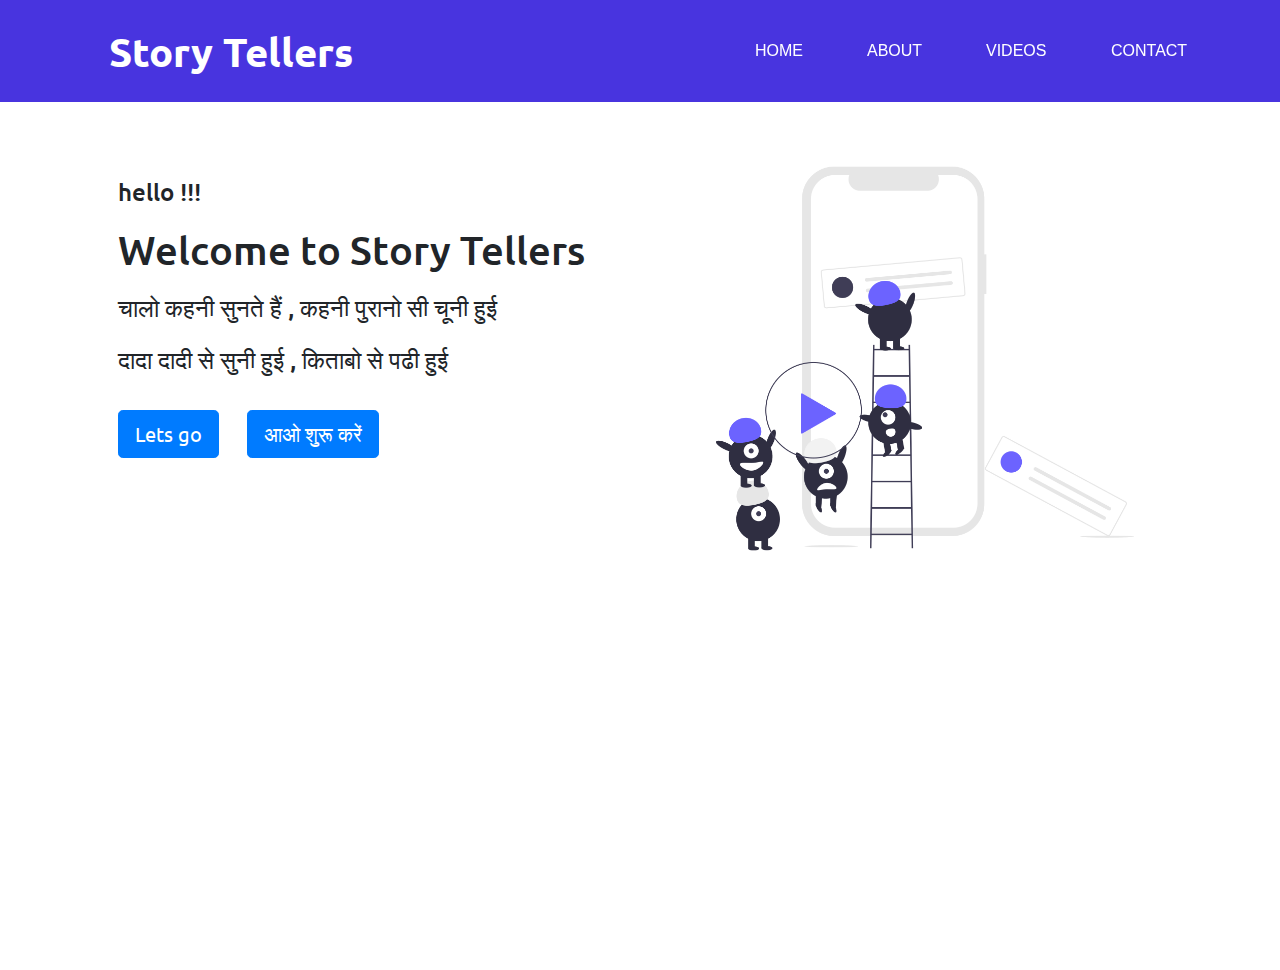
<file: index.html>
<!DOCTYPE html>
<html lang="en">

<head>
    <meta charset="UTF-8">
    <meta name="viewport" content="width=device-width, initial-scale=1.0">

    <!-- Google Fonts -->
    <link href="https://fonts.googleapis.com/css?family=Montserrat|Ubuntu" rel="stylesheet">

    <!-- Bootstrap CSS -->
    <link rel="stylesheet" href="https://maxcdn.bootstrapcdn.com/bootstrap/4.0.0/css/bootstrap.min.css">
    <link rel="stylesheet" href="css/styles.css">

    <!-- Font Awesome -->
    <link rel="stylesheet" href="https://cdnjs.cloudflare.com/ajax/libs/font-awesome/4.7.0/css/font-awesome.min.css">

    <link href="https://unpkg.com/aos@2.3.1/dist/aos.css" rel="stylesheet">

    <link rel="stylesheet" href="css/hover.css">

    <link rel="stylesheet" href="https://cdnjs.cloudflare.com/ajax/libs/animate.css/4.0.0/animate.min.css" />

    <title>Story Tellers</title>

</head>

<body>
    <header>
<!-- Navigation -->
    <nav class="navbar navbar-expand-lg navbar-dark fixed-top"
        style="background-color: #4834DF;">
        <div class="container">
            <a class="navbar-brand ml-4" href="index.html" style="font-size:40px;">Story Tellers</a>
            <button class="navbar-toggler navbar-toggler-right" type="button" data-toggle="collapse"
                data-target="#navbarResponsive" aria-controls="navbarResponsive" aria-expanded="false"
                aria-label="Toggle navigation">
                <span class="navbar-toggler-icon"></span>
            </button>
            <div class="collapse navbar-collapse" id="navbarResponsive">
                <ul class="navbar-nav ml-auto">
                    <li class="nav-item">
                        <a class="nav-link hvr-underline-from-left text-white mr-5"
                            href="index.html">HOME</a>
                    </li>
                    <li class="nav-item">
                        <a class="nav-link hvr-underline-from-left text-white mr-5" href="#" target="_blank"
                            rel="noreferrer noopener">ABOUT</a>
                    </li>
                    <li class="nav-item">
                        <a class="nav-link hvr-underline-from-left text-white mr-5" href="videos.html" target="_blank"
                            rel="noreferrer noopener">VIDEOS</a>
                    </li>
                    
                    <li class="nav-item">
                        <a class="nav-link hvr-underline-from-left text-white" href="#" target="_blank"
                            rel="noreferrer noopener">CONTACT</a>
                    </li>
                </ul>
            </div>
        </div>
    </nav>

    <section class="intro">
        <div class="container">
            <h1 class="mt-4 mb-3"></h1>
            <!-- Intro Content -->
            <div class="row">
                <div class="col-lg-6 p-5">
                    <h4>hello !!!</h4>
                    <h1>Welcome to Story Tellers</h1>
                    <h4>चालो कहनी सुनते हैं , कहनी पुरानो सी चूनी हुई </h4>
                    <h4>दादा दादी से सुनी हुई , किताबो से पढी हुई</h4>
                    <a href="videos.html" class="btn btn-primary btn-lg mr-4 mt-3">Lets go</a>
                    <a href="videos.html" class="btn btn-primary btn-lg mt-3">आओ शुरू करें</a>
                </div>
                <div class="col-lg-6 ">
                    <img class="img-fluid rounded mb-4" src="images/video_upload.png" alt="">
                </div>
                
            </div>
    </section>
</header>

    <!-- <footer>
        <div class="container" data-aos="fade-up">
            <div class="row">
                <div class="col-12">
                    <hr>
                    <div class="row">
                        <div class="col-md-12">
                            <p class="text-center">© 2020 Story Tellers</p>
                        </div>
                    </div>
                </div>
            </div>
        </div>
    </footer> -->

    <!-- <button class="btn btn-secondary scroll-top" data-scroll="up" type="button">
        <i class="fa fa-chevron-up"></i>
    </button> -->




    <!-- Optional JavaScript -->
    <!-- jQuery first, then Popper.js, then Bootstrap JS -->
    <script src="https://cdnjs.cloudflare.com/ajax/libs/jquery/3.5.1/jquery.min.js"></script>
    <script src="https://cdnjs.cloudflare.com/ajax/libs/popper.js/1.12.9/umd/popper.min.js"></script>
    <script src="https://maxcdn.bootstrapcdn.com/bootstrap/4.0.0/js/bootstrap.min.js"></script>
    <script src="https://unpkg.com/aos@2.3.1/dist/aos.js"></script>


    <script>
        AOS.init({
            duration: 1200,
        });
    </script>

    <script>
        $(document).ready(function () {
            $(window).scroll(function () {
                if ($(this).scrollTop() > 100) {
                    $('.scroll-top').fadeIn();
                } else {
                    $('.scroll-top').fadeOut();
                }
            });

            $('.scroll-top').click(function () {
                $("html, body").animate({
                    scrollTop: 0
                }, 100);
                return false;
            });

        });
    </script>

</body>

</html>
</file>
<file: css/styles.css>
/* * {
	-webkit-box-sizing: border-box;
	-moz-box-sizing: border-box;
	box-sizing: border-box;
	margin: 0;
	padding: 0;
} */

body {
    padding-top: 70px;
}

header {
    width: 100%;
    height: 100vh;
}

.navbar {
    padding-top: 1rem;
    padding-bottom: 1rem;
}

.navbar .navbar-brand {
    font-family: Ubuntu;
    font-weight: bolder;
}

.intro {
    font-family: Ubuntu;
    padding-top: 2rem;
    padding-bottom: 2rem;
}

.intro h1{
    margin-bottom: 1rem;
}

.intro h4 {
    line-height: 1.5em;
    margin-bottom: 1rem;
}
</file>
